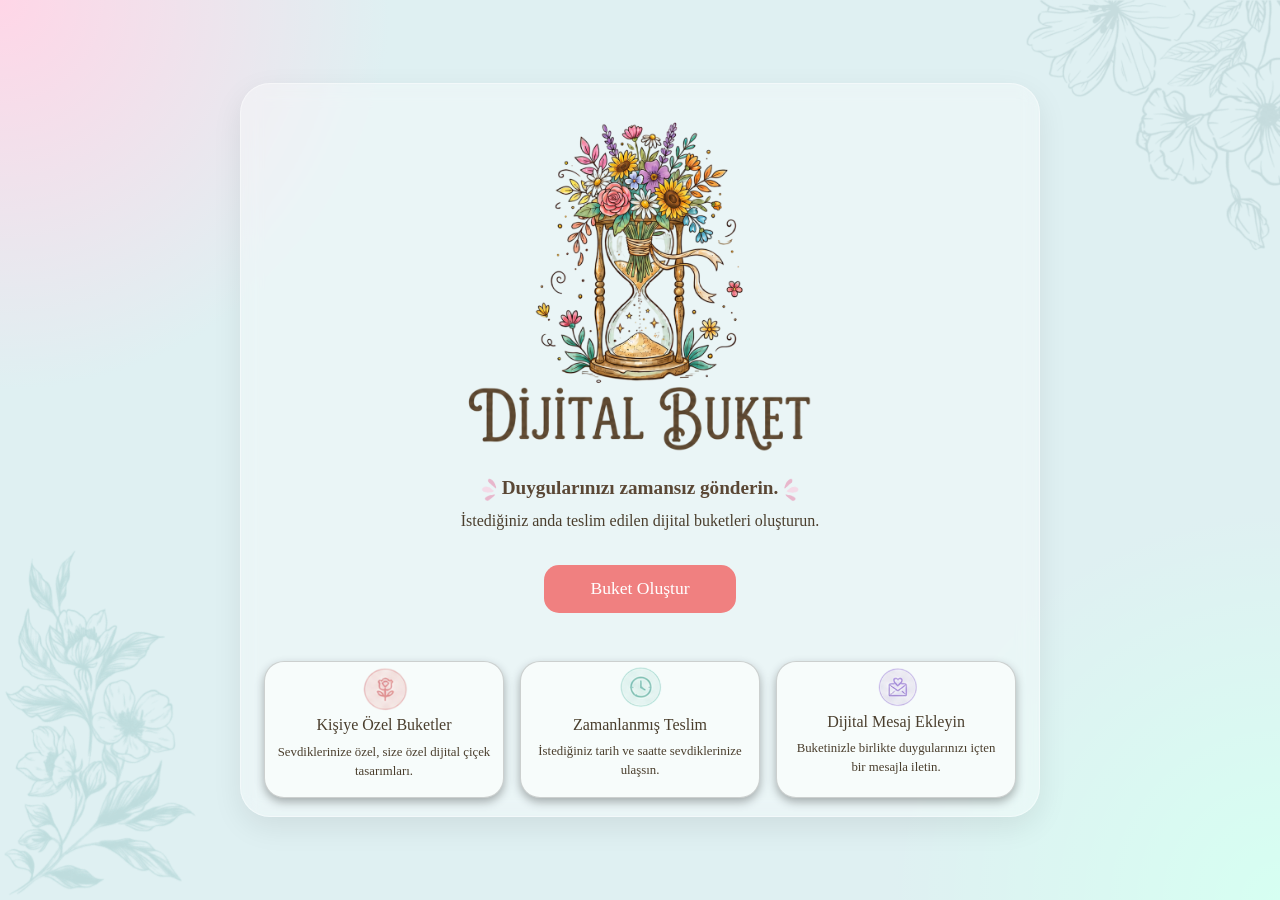
<file: index.html>
<!doctype html>
<html lang="tr"> 
  <head>
    <meta charset="utf-8">
    <meta name="viewport" content="width=device-width, initial-scale=1">
    <title>Dijital Buket</title>
    <link href="https://cdn.jsdelivr.net/npm/bootstrap@5.3.3/dist/css/bootstrap.min.css" rel="stylesheet">
    <link rel="stylesheet" href="style.css">
    <link rel="icon" type="image/png" href="picture/chat3.png" >

    <!-- Google font -->
    <link rel="preconnect" href="https://fonts.googleapis.com">
    <link rel="preconnect" href="https://fonts.gstatic.com" crossorigin>
    <link href="https://fonts.googleapis.com/css2?family=Caveat:wght@400..700&display=swap" rel="stylesheet">
  </head>
  <body>
    <img class="flower-leftlower" src="picture/arkaçiçek1.png" alt="">
    <img class="flower-right" src="picture/arka plan sağ .png" alt="">
    <div class="hero-section">
        <div class="hero-box">
            <div class="container">
                <div class="row justify-content-center">
                    <div class=" text-center hero-content">
                        <img src="picture/logo.png" alt="logo">
                        <h1> 
                            <img style="transform: rotate(-10deg);" src="picture/ilk.png" alt=""> 
                            Duygularınızı zamansız gönderin. 
                            <img style="transform: rotate(10deg);" src="picture/ilk2.png" alt="">
                        </h1>
                        <p>İstediğiniz anda teslim edilen dijital buketleri oluşturun.</p>
                        <a href="flower.html" class="btn">Buket Oluştur</a>
                    </div>
                </div>
                <div class="hero-box2">
                    <div class="row justify-content-center mt-5 ">
                        <div class="col-md-3 card me-3">
                            <img src="picture/çiçek pn.png" alt="çiçek">
                            <h4>Kişiye Özel Buketler</h4>
                            <p>Sevdiklerinize özel, size özel dijital çiçek tasarımları.</p>
                        </div>
                        <div class="col-md-3 card me-3">
                            <img src="picture/saat pn.png" alt="saat">
                            <h4>Zamanlanmış Teslim</h4>
                            <p>İstediğiniz tarih ve saatte sevdiklerinize ulaşsın.</p>
                        </div>
                        <div id="card3" class="col-md-3 card ">
                            <img src="picture/mektup pn.png" alt="mektup">
                            <h4>Dijital Mesaj Ekleyin</h4>
                            <p>Buketinizle birlikte duygularınızı içten bir mesajla iletin.</p>
                        </div>
                    </div>
                </div>    
            </div>
        </div>
    </div>    

 

    <script src="https://cdn.jsdelivr.net/npm/bootstrap@5.3.3/dist/js/bootstrap.bundle.min.js"></script>
    <script src="app.js"></script>

  </body>
</html>
</file>
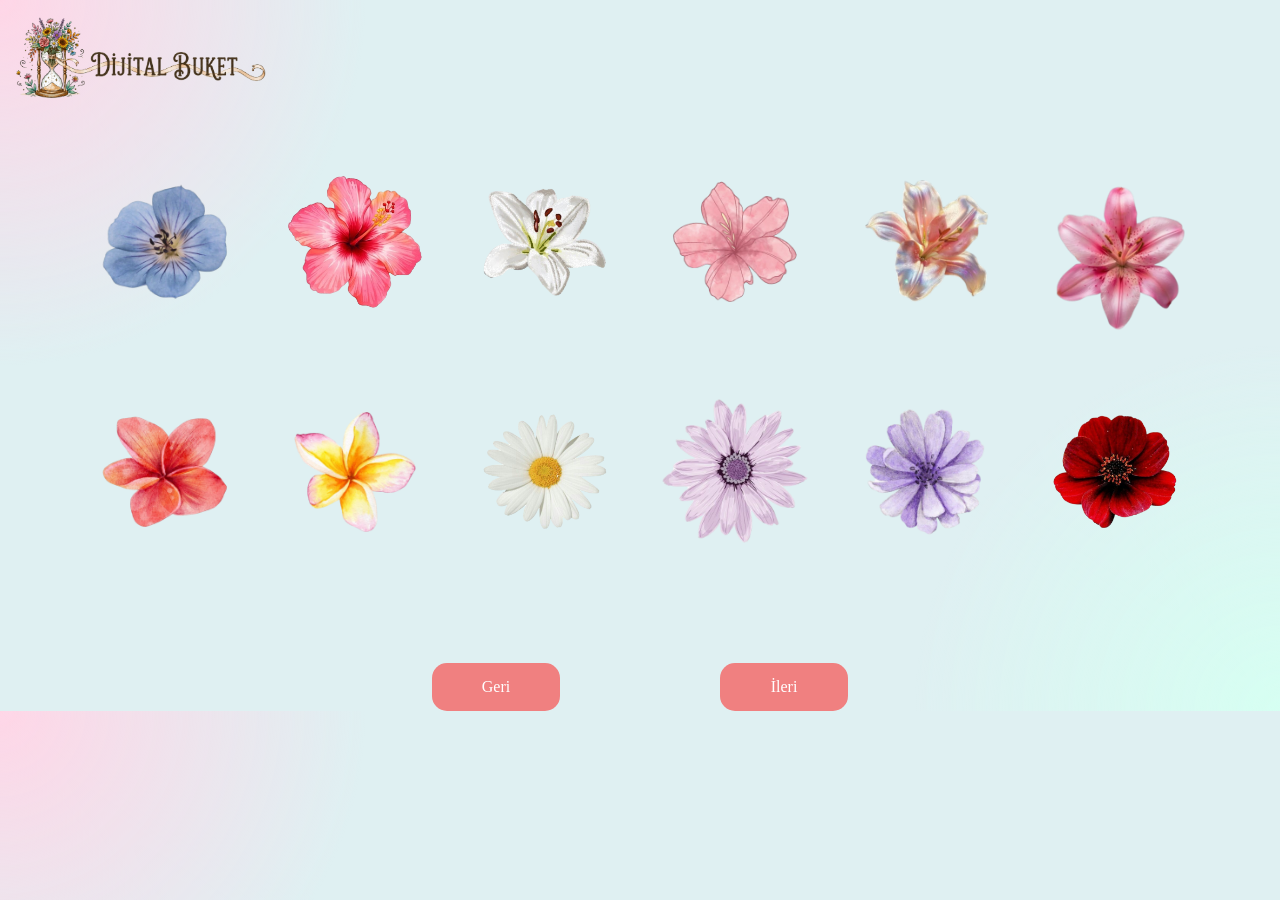
<file: flower.html>
<!DOCTYPE html>
<html lang="en">
<head>
    <meta charset="UTF-8">
    <meta name="viewport" content="width=device-width, initial-scale=1.0">
    <title>Dijital Buket</title>
    <link href="https://cdn.jsdelivr.net/npm/bootstrap@5.3.3/dist/css/bootstrap.min.css" rel="stylesheet">
    <link rel="stylesheet" href="flower.css">
    <link rel="icon" type="image/png" href="picture/chat3.png" >
</head>
<body>
    <div class="logosmall">
        <a href="index.html"><img src="picture/logosmall.png" alt=""></a>
    </div>

    
    <div class="flowers-container container">
        <div class="row ">
            <div class="col-4 col-sm-3 col-md-2 flower">
                <img id="1" src="picture/flowers/1.png" alt="">
            </div>
            <div class="col-4 col-sm-3 col-md-2 flower" >
                <img id="2" src="picture/flowers/2.png" alt="">
            </div>
            <div class="col-4 col-sm-3 col-md-2 flower" >
                <img id="3" src="picture/flowers/3.png" alt="">
            </div>
            <div class="col-4 col-sm-3 col-md-2 flower" >
                <img id="4" src="picture/flowers/4.png" alt="">
            </div>
            <div class="col-4 col-sm-3 col-md-2 flower" >
                <img id="5" src="picture/flowers/5.png" alt="">
            </div>
            <div class="col-4 col-sm-3 col-md-2 flower" >
                <img id="6" src="picture/flowers/6.png" alt="">
            </div>
            <div class="col-4 col-sm-3 col-md-2 flower" >
                <img id="7" src="picture/flowers/7.png" alt="">
            </div>
            <div class="col-4 col-sm-3 col-md-2 flower" >
                <img id="8" src="picture/flowers/8.png" alt="">
            </div>
            <div class="col-4 col-sm-3 col-md-2 flower" >
                <img id="9" src="picture/flowers/9.png" alt="">
            </div>
            <div class="col-4 col-sm-3 col-md-2 flower" >
                <img id="10" src="picture/flowers/10.png" alt="">
            </div>
            <div class="col-4 col-sm-3 col-md-2 flower" >
                <img id="11" src="picture/flowers/11.png" alt="">
            </div>
            <div class="col-4 col-sm-3 col-md-2 flower" >
                <img id="12" src="picture/flowers/12.png" alt="">
            </div>
        </div>
    </div>

    <div class="buttons">
        <a class="btn" id="geribtn" href="index.html">Geri</a>
        <a class="btn" id="ileribtn" href="paper.html">İleri</a>
    </div>






    <script src="https://cdn.jsdelivr.net/npm/bootstrap@5.3.3/dist/js/bootstrap.bundle.min.js"></script>
    <script src="app.js"></script>


</body>
</html>
</file>
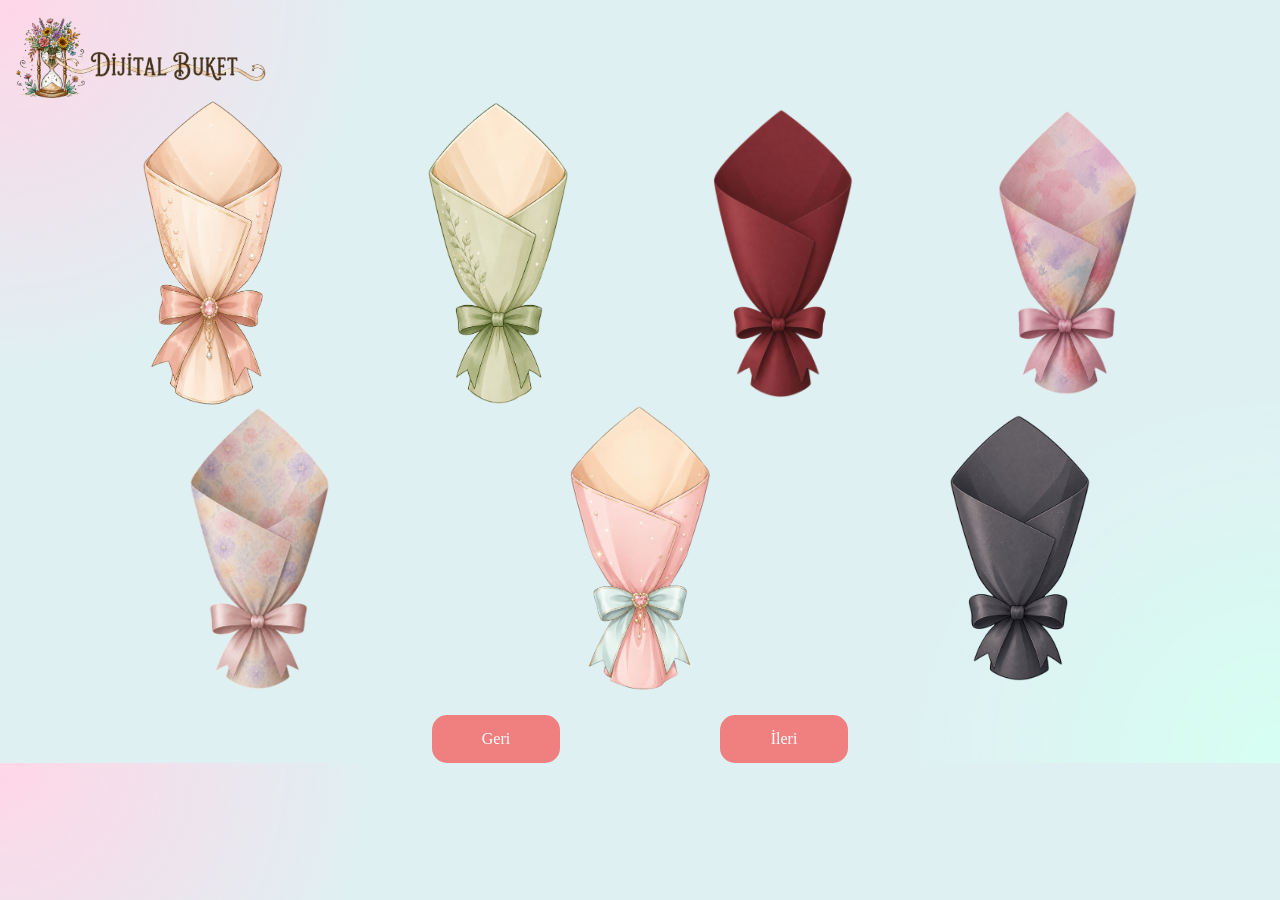
<file: paper.html>
<!DOCTYPE html>
<html lang="en">
<head>
    <meta charset="UTF-8">
    <meta name="viewport" content="width=device-width, initial-scale=1.0">
    <title>Document</title>
    <link href="https://cdn.jsdelivr.net/npm/bootstrap@5.3.3/dist/css/bootstrap.min.css" rel="stylesheet">
    <link rel="stylesheet" href="paper.css">

</head>
<body>
    <div class="logosmall">
        <a href="index.html"><img src="picture/logosmall.png" alt=""></a>
    </div>

    <div class="paper-container container">
        <div class="row">
            <div class="col-3 paper">
                <img id="d" src="picture/paper/orangeprincess.png" alt="">
            </div>
            <div class="col-3 paper">
                <img id="b" src="picture/paper/green.png" alt="">
            </div>
            <div class="col-3 paper">
                <img id="f" src="picture/paper/red.png" alt="">
            </div>
            <div class="col-3 paper">
                <img id="g" src="picture/paper/suluboyaeffect.png" alt="">
            </div>
            <div class="col-4 paper">
                <img id="a" src="picture/paper/çiçekdesenli.png" alt="">
            </div>
            <div class="col-4 paper">
                <img id="e" src="picture/paper/pembeprincess.png" alt="">
            </div>
            <div class="col-4 paper">
                <img id="c" src="picture/paper/greey.png" alt="">
            </div>
        </div>
    </div>

    <div class="buttons">
        <a class="btn geribtn"  href="flower.html">Geri</a>
        <a class="btn ileribtn" id="olustur" href="sonuc.html">İleri</a>
    </div>

    <script src="https://cdn.jsdelivr.net/npm/bootstrap@5.3.3/dist/js/bootstrap.bundle.min.js"></script>
    <script src="app.js"></script>

</body>
</html>
</file>
<file: style.css>
body{
    margin: 0;
    padding: 0;
     background:
    radial-gradient(circle at top left,#ffd6e7 0%, transparent 25%),
    radial-gradient(circle at bottom right,#d6fff2 0%, transparent 25%),
    #dff0f2;
    position: relative;  
}

.container{
    max-width: 1000px;
    width: 100%;
}

.flower-leftlower{
    position: absolute;
    left: 0;
    bottom: 0;
    position: fixed;
    width: 20vw;
    max-width: 200px;
}
.flower-right{
    position: absolute;
right: 0;
top: 0;
position: fixed;
    width: 20vw;
    max-width: 300px;
}
.hero-box{
    width: 100%;
    height: 95%;
    max-width: 800px;
    background: rgba(255,255,255,0.35);
    backdrop-filter: blur(10px);
    -webkit-backdrop-filter: blur(10px);
    padding: 10px;
    border-radius: 30px;
    border: 1px solid rgba(255,255,255,0.4);
    box-shadow: 0 10px 30px rgba(0,0,0,0.08);
    
}


.hero-section {
    min-height: 100vh;
    display: flex;
    justify-content: center;
    align-items: center;
    text-align: center;
    padding: 30px; /*neden var */
}
.hero-section .hero-content img {
    max-width: 700px;
    width: 100%;
    height: auto;
    
}
.hero-section .hero-content h1 {
    font-size: 1.2rem;
    font-family: "Merienda", cursive;
    font-optical-sizing: auto;
    font-weight: 550;
    font-style: normal;
    color: #5a4735;
    
}
.hero-section .hero-content p {
    font-size: 1rem;
    font-family: "Merienda", cursive;
    font-optical-sizing: auto;
    font-weight: 400;
    font-style: normal;
    color: #4A3E2D;    
}
.hero-section .hero-content a {
    justify-content: center;
    display: inline-flex;
    align-items: center;
    font-family: "Merienda", cursive;
    font-optical-sizing: auto;
    font-weight: 100;
    background-color: lightcoral;
    font-size: 1.1rem;
    width: 100%;
    max-width: 12rem;
    height: auto;
    min-height: 3rem;
    border-radius: 15px;
    color: white;
    margin-top: 1rem;
} 
.hero-section .hero-content h1 img {
    width: 1rem;
    height: auto;
} 

.card{
    background-color: #F7FCFB;
    width: 15rem;
    font-family: "Merienda", cursive;
    color: #4A3E2D;
    border-radius: 20px;
    box-shadow: 0 4px 10px rgba(0, 0, 0, 0.3);
}
.card h4 {
    font-size: 1rem;

}
.card p{
    font-size: 0.8rem;

}
.hero-box2 {
    padding-bottom: 0.5rem;

}
.hero-box2 img {
    display: block;
    margin: 0 auto;
    width: 100%;
    width: 70px;
    height: auto;
}
@media (max-width: 833px) {
    .card{
        margin-top: 1rem;
    }
    
}
</file>
<file: flower.css>
body{
    margin: 0;
    padding: 0;
    background:
    radial-gradient(circle at top left,#ffd6e7 0%, transparent 25%),
    radial-gradient(circle at bottom right,#d6fff2 0%, transparent 25%),
    #dff0f2;
}

.logosmall img{
    max-width: 250px;
    width: auto;
    height: auto;
    margin-top: 1rem;
    margin-left: 1rem;
}

.flower{
    display: flex;
    justify-content: center;
    align-items: center;

    position: relative;
}

.count{
    position: absolute;
    top: 5px;
    right: 5px;

    width: 25px;
    height: 25px;

    background: rgb(70, 136, 151);
    color: white;

    border-radius: 50%;

    display: flex;
    justify-content: center;
    align-items: center;

    font-size: 14px;
    font-weight: bold;
}

.flowers-container img {
    width: 100%;
    max-width: 160px;
    height: auto;
    display: block;
}
.buttons{
    margin-top: 1.5rem;
    display: flex;
   justify-content: center;
    gap: 10rem;
    margin-top: 6.5rem;
}
#geribtn{
   justify-content: center;
    display: inline-flex;
    align-items: center;
    font-family: "Merienda", cursive;
    font-optical-sizing: auto;
    font-weight: 100;
    background-color: lightcoral;
    font-size: 1rem;
    width: 100%;
    max-width: 8rem;
    height: auto;
    min-height: 3rem;
    border-radius: 15px;
    color: white;
}
#ileribtn{
    justify-content: center; 
    display: inline-flex;
    align-items: center;
    font-family: "Merienda", cursive;
    font-optical-sizing: auto;
    font-weight: 100;
    background-color: lightcoral;
    font-size: 1rem;
    width: 100%;
    max-width: 8rem;
    height: auto;
    min-height: 3rem;
    border-radius: 15px;
    color: white;
}
@media (max-width: 578px) {
    
    
}
</file>
<file: paper.css>
body{
     margin: 0;
    padding: 0;
    background:
    radial-gradient(circle at top left,#ffd6e7 0%, transparent 25%),
    radial-gradient(circle at bottom right,#d6fff2 0%, transparent 25%),
    #dff0f2;
}
.logosmall img{
    max-width: 250px;
    width: auto;
    height: auto;
    margin-top: 1rem;
    margin-left: 1rem;
}
.isaret{
    position: absolute;
    top: 1px;

    width: 25px;
    height: 25px;

    background: rgb(70, 136, 151);
    color: white;

    border-radius: 50%;

    display: flex;
    justify-content: center;
    align-items: center;
    font-size: 14px;
    font-weight: bold;
}

.paper {
    display: flex;
    justify-content: center; 
    align-items: center;

    position: relative;
}

.paper img {
    max-width: 140px;
    height: auto;
    display: block;
    
}
.buttons{
    margin-top: 1.5rem;
    display: flex;
   justify-content: center;
    gap: 10rem;
}
.geribtn{
   justify-content: center;
    display: inline-flex;
    align-items: center;
    font-family: "Merienda", cursive;
    font-optical-sizing: auto;
    font-weight: 100;
    background-color: lightcoral;
    font-size: 1rem;
    width: 100%;
    max-width: 8rem;
    height: auto;
    min-height: 3rem;
    border-radius: 15px;
    color: white;
}
.ileribtn{
    justify-content: center; 
    display: inline-flex;
    align-items: center;
    font-family: "Merienda", cursive;
    font-optical-sizing: auto;
    font-weight: 100;
    background-color: lightcoral;
    font-size: 1rem;
    width: 100%;
    max-width: 8rem;
    height: auto;
    min-height: 3rem;
    border-radius: 15px;
    color: white;
}
</file>
